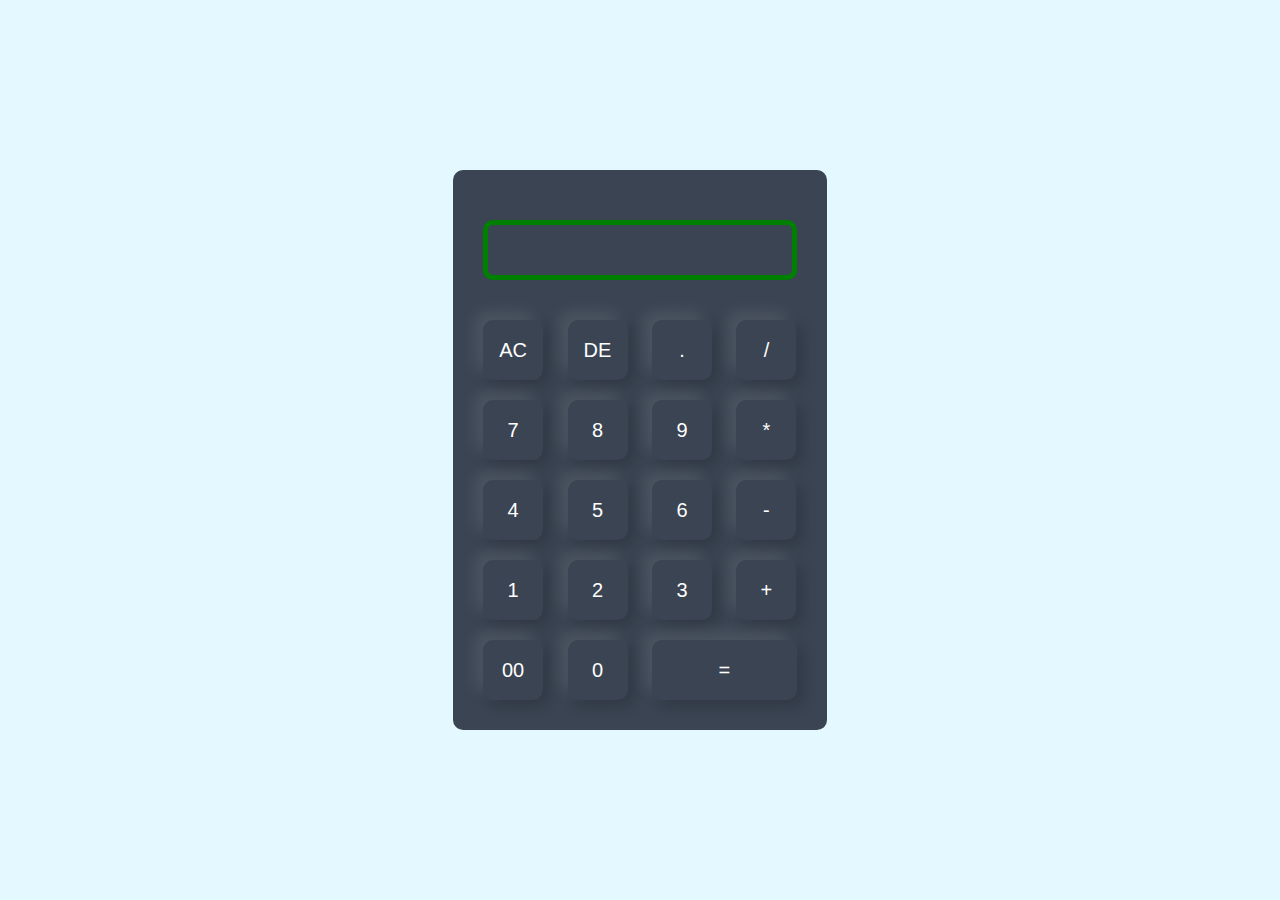
<file: Calculator/index.html>
<!DOCTYPE html>
<html lang="en">
<head>
    <meta charset="UTF-8">
    <meta name="viewport" content="width=device-width, initial-scale=1.0">
    <link rel="stylesheet" href="style.css">
    <title>Document</title>
</head>
<body>
    <div class="container">
        <div class="calculator">
            <form>
                <div class="display">
                    <input type="text" name="display">
                </div>
                <div>
                    <input type="button" value="AC" onclick="display.value+='' ">
                    <input type="button" value="DE" onclick="display.value+=display.value.toString() ">
                    <input type="button" value="." onclick="display.value+='.' ">
                    <input type="button" value="/" onclick="display.value+='/' ">
                </div>
                <div>
                    <input type="button" value="7" onclick="display.value+='7' ">
                    <input type="button" value="8" onclick="display.value+='8' ">
                    <input type="button" value="9" onclick="display.value+='9' ">
                    <input type="button" value="*" onclick="display.value+='*' ">
                </div>
                <div>
                    <input type="button" value="4" onclick="display.value+='4' ">
                    <input type="button" value="5" onclick="display.value+='5' ">
                    <input type="button" value="6" onclick="display.value+='6' ">
                    <input type="button" value="-" onclick="display.value+='-' " >
                </div>
                <div>
                    <input type="button" value="1" onclick="display.value+='1' ">
                    <input type="button" value="2" onclick="display.value+='2' ">
                    <input type="button" value="3" onclick="display.value+='3' ">
                    <input type="button" value="+" onclick="display.value+='+' ">
                </div>
                <div>
                    <input type="button" value="00" onclick="display.value+='00' ">
                    <input type="button" value="0" onclick="display.value+='0' ">
                    <input type="button" value="=" class="equal" onclick="display.value+='=' ">
            
                </div>
            </form>
        </div>
    </div>
</body>
</html>
</file>
<file: Calculator/style.css>
*{
    margin:0;
    padding:0;
    font-family:'Poppins',sans-serif;
    box-sizing:border-box;
}
.container{
    width:100%;
    height:100vh;
    background:#e3f9ff;
    display:flex;
    align-items:center;
    justify-content:center;
}
.calculator{
    background:#3a4452;
    padding:20px;
    border-radius:10px;
    -webkit-border-radius:10px;
    -moz-border-radius:10px;
    -ms-border-radius:10px;
    -o-border-radius:10px;
}
.calculator form input{
    border:0;
    outline:0;
    width:60px;
    height:60px;
    border-radius:10px;
    box-shadow:-8px -8px 15px rgba(255,255,255,0.1),5px 5px  15px rgba(0,0,0,0.2);
    background:transparent;
    font-size:20px;
    color:#fff;
    cursor:pointer;
    margin:10px;
   
}
form .display{
    display:flex;
    justify-content:flex-end;
    margin:20px 0;
}
form .display input{
    text-align:right;
    flex:1;
    font-size:45px;
    box-shadow:none;
    border:5px solid green;
}
form input.equal{
    width:145px;
}
</file>
